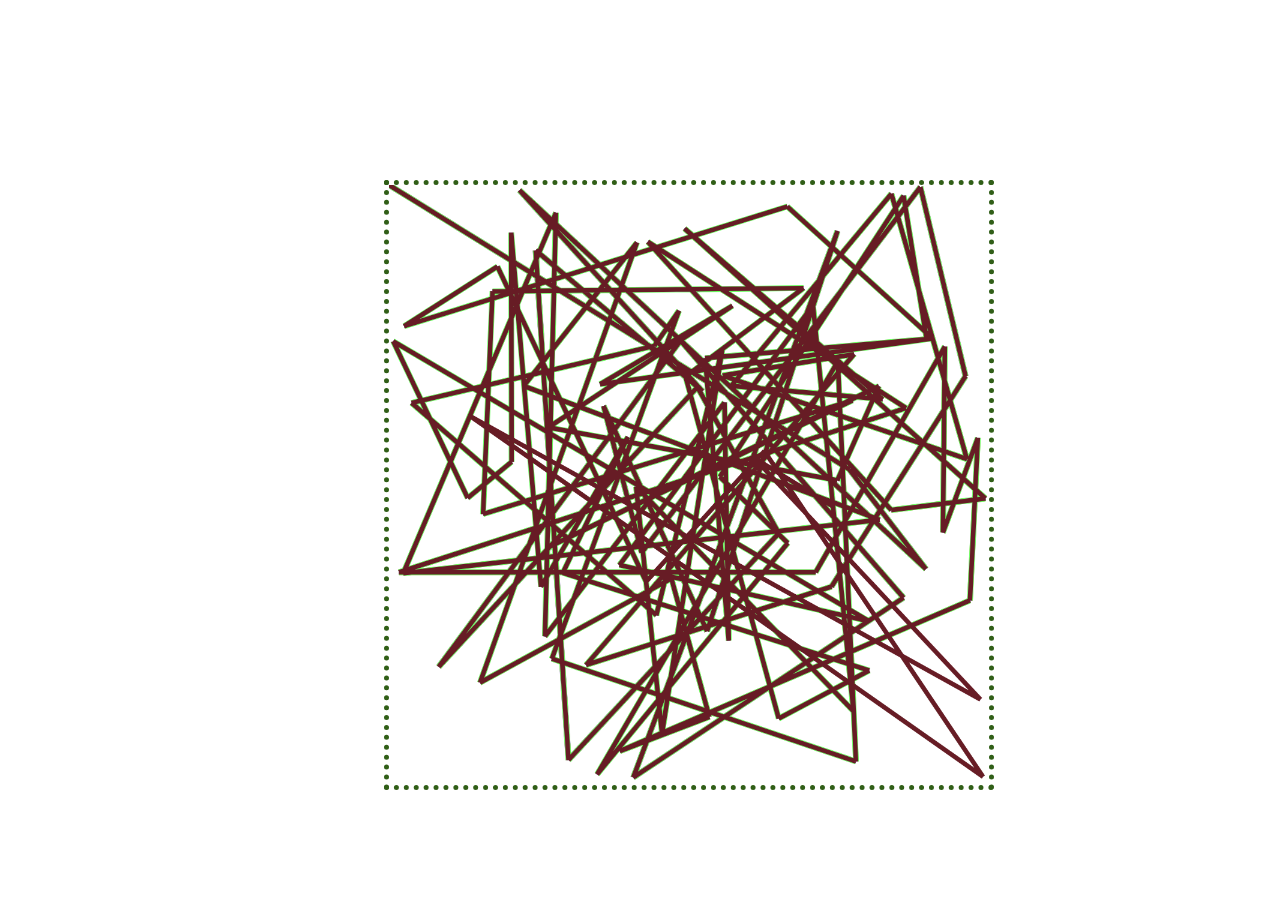
<file: kartina 1/index.html>
<!DOCTYPE html>
<html lang="en">
<head>
    <link rel="shortcut icon" href="/picture/arab.png" type="image/png">
    <meta charset="UTF-8">
    <title>Class</title>
    <link rel="stylesheet" href="css/index.css">
</head>
<body>
<canvas id="canvas"></canvas>
<script type = "module" src="js/main.js"></script>
</body>
</html>
</file>
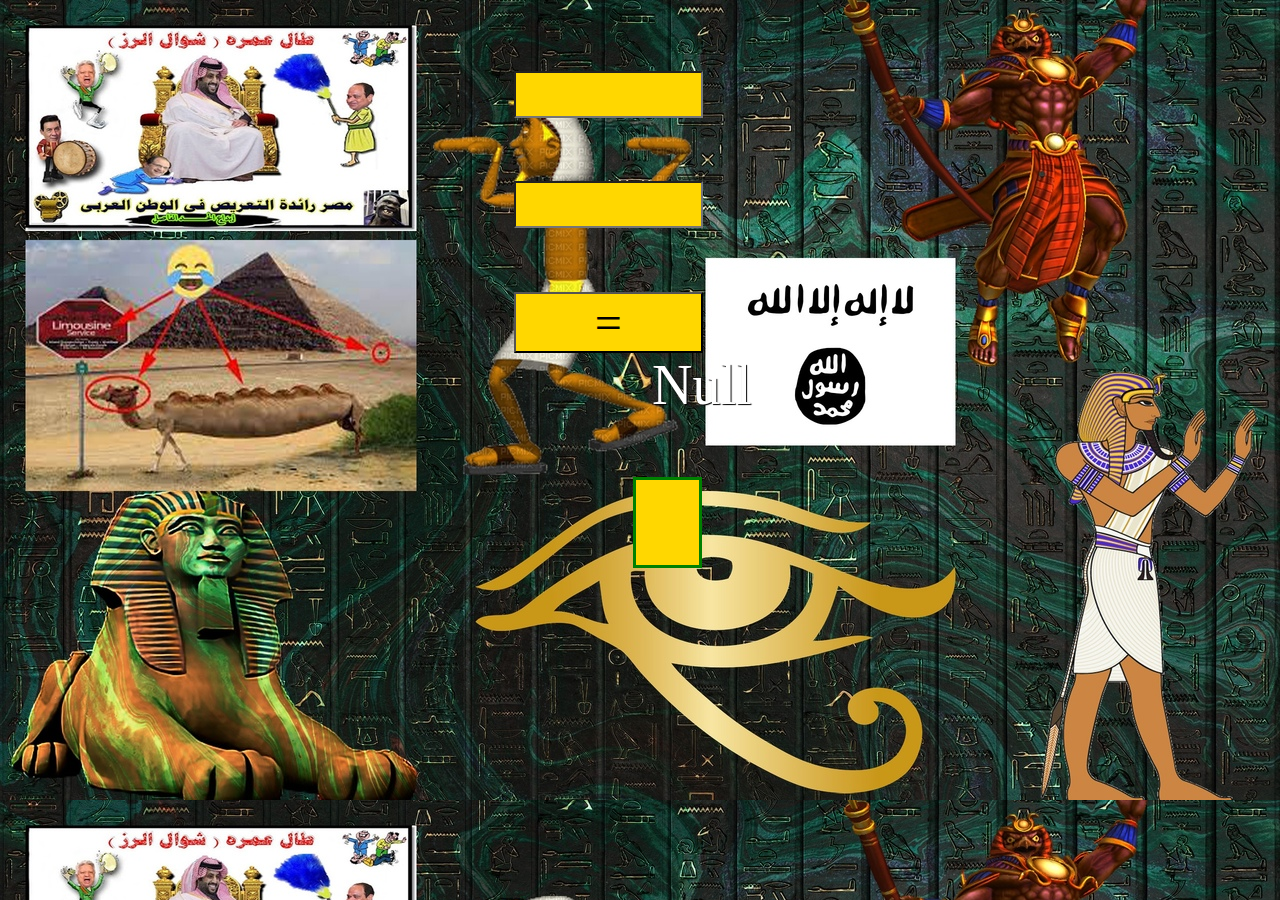
<file: klk/index.html>
<!DOCTYPE html>
<html lang="en">
<head>
    <link rel="shortcut icon" href="/img/Arab-Boss-icon.png" type="image/png">
    <meta charset="UTF-8">
    <title>Араб фани</title>
    <link rel="stylesheet" href="css/index.css">
</head>
<body>
    <div id="application"></div>
    <script src="main.js"></script>
</body>
</html>
</file>
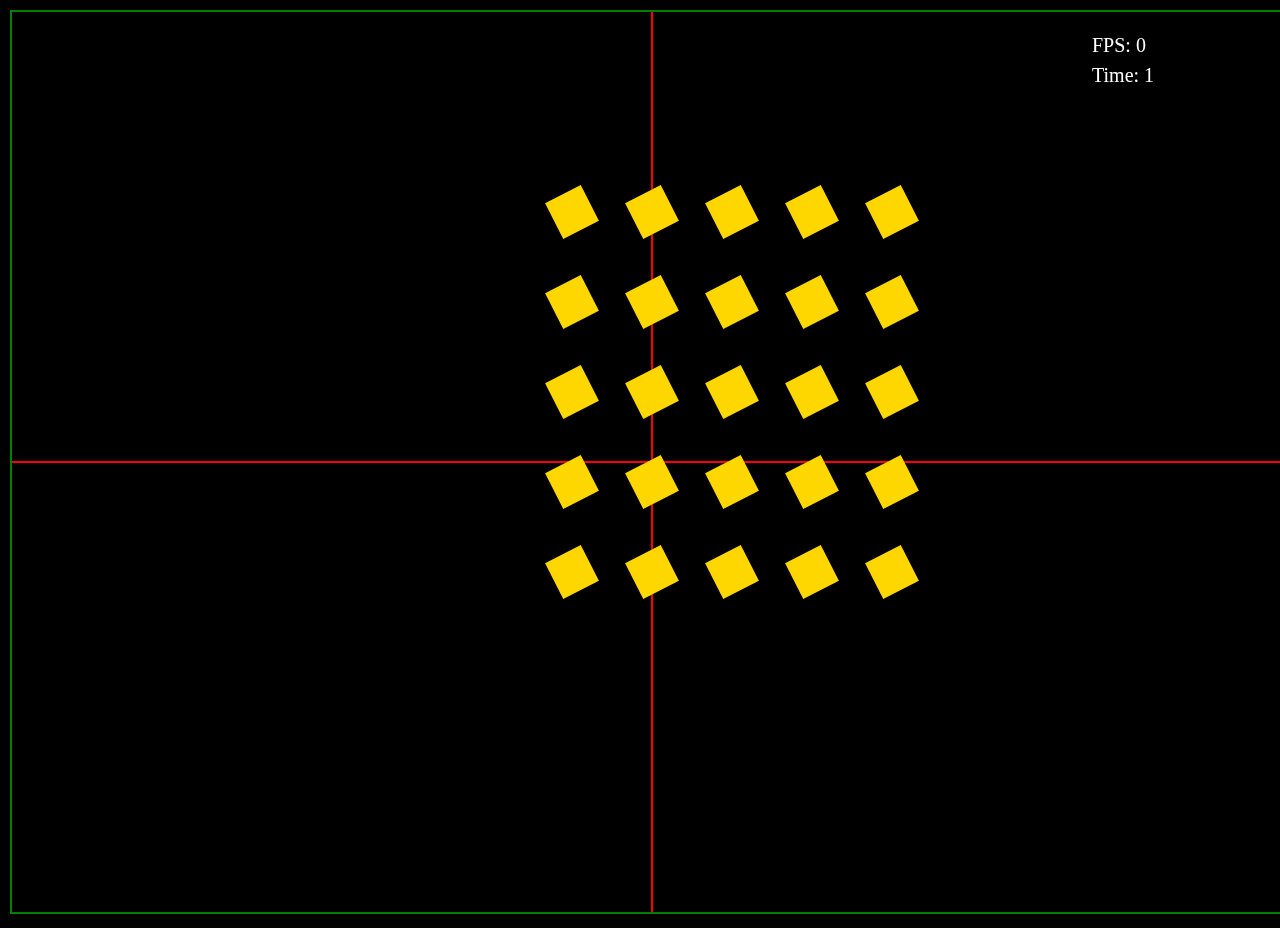
<file: plitki/index.html>
<!DOCTYPE html>
<html lang="en">
<head>
    <link rel="shortcut icon" href="/img/doge.jpg" type="image/jpg">
    <meta charset="UTF-8">
    <title>Tiles</title>
    <link rel="stylesheet" href="css/index.css">
</head>
<body>
    <canvas id="canvas"></canvas>
    <script type="module" src="js/app.js"></script>
</body>
</html>
</file>
<file: kartina 1/css/index.css>
body {
    background: #ffffff;
    border: 0px;
    margin: 0px;
    padding: 0px;
}

canvas {
    margin-top: 20vh;
    margin-left: 30vw;
    width: 600px;
    height: 600px;
    background-color: white;
    border: 5px dotted #305E17;
}
</file>
<file: klk/css/index.css>
body {
    background-image: url(../img/arab_funny.jpg);
    background-size: cover;
}
div {
    font-size: 22px;
}
input {
    width: 15%;
    padding: 8px 8px;
    margin-left: 40%;
    margin-right: 40%;
    margin-top: 5%;
    box-sizing: border-box;
    color: black;
    font-size: 24px;
    font-family: "Times New Roman";
    background: gold;
}
answer {
    font-size: 56px;
    color: white;
    font-family: "Times New Roman";
    margin-left: 11.5em;
    text-shadow: 1px 1px 1px #000000;
}
button {
    font-size: xxx-large;
    color: black;
    font-family: "Times New Roman";
    margin-left: 40%;
    margin-right: 40%;
    margin-top: 5%;
    width: 15%;
    background: gold;
}
</file>
<file: plitki/css/index.css>
body {
    background: black;
    border: 10px;
    margin: 10px;
    padding: 0px;
}
canvas {
    border: 2px double green;
}
</file>
